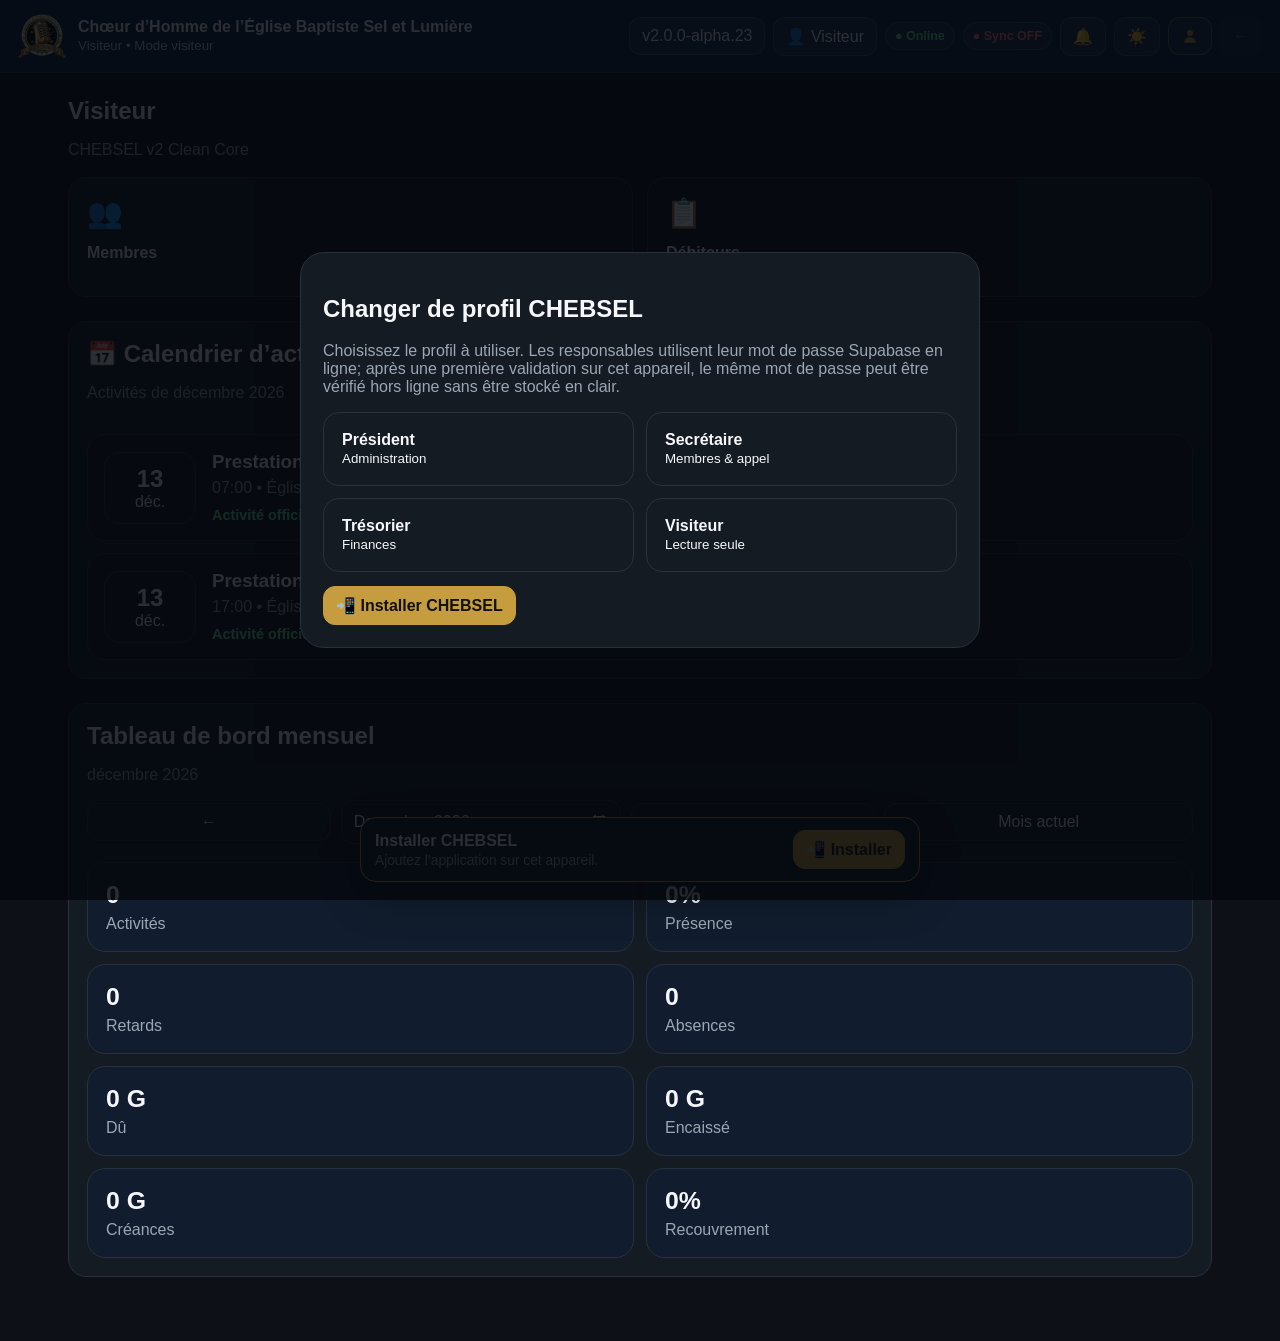
<file: index.html>
<!doctype html>
<html lang="fr">
<head>
  <meta charset="utf-8">
  <meta name="viewport" content="width=device-width,initial-scale=1,viewport-fit=cover">
  <meta name="theme-color" content="#102644">
  <title>CHEBSEL v2.0.0-alpha.23 — Clean Core</title>
  <link rel="manifest" href="./manifest.webmanifest">
  <link rel="icon" href="./icons/icon-192.png">
  <link rel="apple-touch-icon" href="./icons/icon-192.png">
  <link rel="stylesheet" href="./css/v2.css">
  <link rel="stylesheet" href="./css/attendance-v2.css">
  <link rel="stylesheet" href="./css/finance-v2.css">
  <link rel="stylesheet" href="./css/admin-v2.css">
  <link rel="stylesheet" href="./css/receipts-v2.css">
  <link rel="stylesheet" href="./css/history-dashboards.css">
  <link rel="stylesheet" href="./css/home-dashboard.css">
  <link rel="stylesheet" href="./css/install-v2.css">
</head>
<body>
  <div id="splash" class="splash" aria-live="polite"><div class="splash-card"><img class="splash-logo" src="./icons/chebsel-logo.png" alt="CHEBSEL"><h1>CHEBSEL</h1><p class="muted">Chargement…</p></div></div>
  <div class="app-shell"><header class="topbar"><div class="brand"><img src="./icons/chebsel-logo.png" alt="Logo CHEBSEL"><div class="brand-copy"><strong>Chœur d’Homme de l’Église Baptiste Sel et Lumière</strong><small><span id="roleLabel">CHEBSEL</span> • <span id="userLabel">Chargement…</span></small></div></div><div class="top-actions"><span class="chip" id="versionChip">v2</span><span class="chip" id="connectedProfileChip" aria-label="Profil connecté">👤 Visiteur</span><span class="status-indicator" id="onlineStatus" role="status" aria-label="État réseau">● Online</span><span class="status-indicator" id="syncStatusIndicator" role="status" aria-label="État synchronisation">● Sync OFF</span><button class="icon-btn" id="notificationBtn" type="button" aria-label="Notifications" title="Notifications">🔔</button><button class="icon-btn" id="themeToggleBtn" type="button" aria-label="Mode jour / nuit" title="Mode jour / nuit">☀️</button><button class="icon-btn profile-btn" id="profileSwitchBtn" type="button" aria-label="Changer de profil" title="Changer de profil"><svg class="profile-svg" viewBox="0 0 24 24" aria-hidden="true"><circle cx="12" cy="8" r="4" fill="currentColor"></circle><path d="M4 21c.7-5 3.5-7.5 8-7.5S19.3 16 20 21" fill="currentColor"></path></svg></button><button class="icon-btn" id="globalBackBtn" type="button" aria-label="Retour" title="Retour">←</button></div></header><main class="app-main" id="appOutlet" aria-live="polite"></main></div>
  <div id="rolePicker" class="role-picker" hidden><div class="role-box"><h2>Changer de profil CHEBSEL</h2><p class="muted">Choisissez le profil à utiliser. Les responsables utilisent leur mot de passe Supabase en ligne; après une première validation sur cet appareil, le même mot de passe peut être vérifié hors ligne sans être stocké en clair.</p><div class="role-grid"><button type="button" data-role="president" data-name="Président"><b>Président</b><br><small>Administration</small></button><button type="button" data-role="secretary" data-name="Secrétaire"><b>Secrétaire</b><br><small>Membres & appel</small></button><button type="button" data-role="treasurer" data-name="Trésorier"><b>Trésorier</b><br><small>Finances</small></button><button type="button" data-role="visitor" data-name="Visiteur"><b>Visiteur</b><br><small>Lecture seule</small></button></div><div class="dialog-actions role-footer"><button type="button" class="btn primary" id="installFromRoleBtn" hidden>📲 Installer CHEBSEL</button><button type="button" class="btn secondary" id="closeRolePickerBtn">Annuler</button></div></div></div>
  <div id="installBanner" class="install-banner" hidden><div><strong>Installer CHEBSEL</strong><span>Ajoutez l’application sur cet appareil.</span></div><button type="button" class="btn primary" id="installAppBtn">📲 Installer</button></div>
  <div id="updateBanner" class="update-banner" hidden><span>Nouvelle version CHEBSEL disponible.</span><button type="button" data-update>Mizajou</button></div>
  <script type="module" src="./js/v2/app.js"></script>
  <script type="module" src="./js/v2/receipts.js"></script>
  <script type="module" src="./js/v2/install.js"></script>
</body>
</html>
</file>
<file: css/v2.css>
:root{color-scheme:dark;--bg:#0d1117;--panel:#151b23;--navy:#102644;--gold:#c59d3f;--text:#f5f7fb;--muted:#9ba7b4;--line:#29313d;--radius:18px}[data-theme="light"]{color-scheme:light;--bg:#f4f6f9;--panel:#ffffff;--navy:#102644;--gold:#c59d3f;--text:#172033;--muted:#667085;--line:#d9dee7}*{box-sizing:border-box}html,body{margin:0;min-height:100%;background:var(--bg);color:var(--text);font-family:Inter,Segoe UI,Arial,sans-serif}button,input,select,textarea{font:inherit}.topbar{position:sticky;top:0;z-index:20;background:var(--navy);border-bottom:1px solid rgba(255,255,255,.08);padding:12px 18px;display:flex;align-items:center;justify-content:space-between;gap:12px;color:#f5f7fb}.brand{display:flex;align-items:center;gap:12px;min-width:0}.brand img{width:48px;height:48px;object-fit:contain}.brand-copy{min-width:0}.brand-copy strong{display:block;white-space:nowrap;overflow:hidden;text-overflow:ellipsis}.brand-copy small{color:#cbd5e1}.muted{color:var(--muted)}.top-actions,.member-actions{display:flex;align-items:center;gap:8px}.top-actions{flex-wrap:nowrap;white-space:nowrap}.member-actions{flex-wrap:wrap}.chip,.icon-btn,.btn{border:1px solid rgba(255,255,255,.15);background:rgba(255,255,255,.06);color:inherit;border-radius:12px;padding:9px 12px}.topbar .icon-btn,.topbar .chip{color:#f5f7fb}.btn,.icon-btn{cursor:pointer}.btn.primary{background:var(--gold);color:#111;border-color:var(--gold);font-weight:800}.btn.secondary{background:var(--panel);color:var(--text);border-color:var(--line)}.btn.warning{background:#5a3d00;color:#ffd76a;border-color:#5a3d00}.btn.danger{background:#5a1717;color:#ffb2b2;border-color:#5a1717}.icon-btn:disabled{opacity:.35;cursor:default}.status-indicator{display:inline-flex;align-items:center;gap:4px;padding:7px 9px;border:1px solid rgba(255,255,255,.14);border-radius:999px;font-size:.78rem;font-weight:800;line-height:1;background:rgba(255,255,255,.05)}.status-indicator[data-state="on"]{color:#64e58f}.status-indicator[data-state="off"]{color:#ff7b7b}.profile-btn{color:var(--gold)!important;border-color:rgba(197,157,63,.55)!important}.profile-svg{width:18px;height:18px;display:block}.app-main{max-width:1180px;margin:0 auto;padding:24px 18px 64px}.page-head{margin-bottom:18px}.split-head{display:flex;justify-content:space-between;gap:12px;align-items:flex-start}.page-head h1{margin:0 0 6px}.menu-grid{display:grid;grid-template-columns:repeat(auto-fit,minmax(190px,1fr));gap:14px}.menu-card{min-height:120px;text-align:left;border:1px solid var(--line);background:var(--panel);color:var(--text);border-radius:var(--radius);padding:18px;cursor:pointer;display:flex;flex-direction:column;gap:14px}.menu-icon{font-size:1.8rem}.menu-label{font-weight:800}.panel,.member-card{border:1px solid var(--line);background:var(--panel);border-radius:var(--radius);padding:18px}.splash{position:fixed;inset:0;z-index:100;background:var(--bg);display:grid;place-items:center}.splash-card{text-align:center}.splash-logo{width:96px;height:96px;object-fit:contain}.role-picker{position:fixed;inset:0;z-index:90;background:rgba(4,8,14,.84);display:grid;place-items:center;padding:18px}.role-picker[hidden],.splash[hidden],.update-banner[hidden]{display:none!important}.role-box{width:min(680px,100%);background:var(--panel);color:var(--text);border:1px solid var(--line);border-radius:24px;padding:22px}.role-grid{display:grid;grid-template-columns:repeat(2,minmax(0,1fr));gap:12px}.role-grid button{border:1px solid var(--line);background:var(--panel);color:var(--text);border-radius:16px;padding:18px;text-align:left;cursor:pointer}.update-banner{position:fixed;left:50%;bottom:18px;transform:translateX(-50%);z-index:80;background:#fff;color:#111;border-radius:14px;padding:10px 12px;display:flex;align-items:center;gap:12px}.member-toolbar{display:grid;grid-template-columns:1fr 220px;gap:12px;margin-bottom:12px}.member-toolbar input,.member-toolbar select,.form-grid input,.form-grid select,.form-grid textarea,.panel input,.panel select,.panel textarea{width:100%;background:var(--panel);color:var(--text);border:1px solid var(--line);border-radius:12px;padding:11px}.member-list{display:grid;gap:18px}.member-card-head{display:flex;justify-content:space-between;gap:12px}.member-card h3{margin:0 0 6px;font-size:1.4rem}.member-card-large{padding:22px}.status-badge{padding:0;border:0;background:transparent!important;border-radius:0;font-size:.9rem;font-weight:800}.is-active{color:#64e58f}.is-inactive{color:#ff7b7b}.member-stats{display:grid;grid-template-columns:repeat(5,1fr);gap:8px;margin:14px 0}.member-stats-4{grid-template-columns:repeat(2,minmax(0,1fr));gap:12px}.member-stat{background:color-mix(in srgb,var(--panel) 82%,var(--bg));border:1px solid var(--line);border-radius:16px;padding:18px;text-align:center}.member-stat b,.member-stat span{display:block}.member-stat b{font-size:1.45rem}.member-stat span{font-size:.9rem;color:var(--muted);margin-top:6px}.member-actions-wide{display:grid;grid-template-columns:repeat(4,minmax(0,1fr));gap:10px}.member-actions-wide .btn{width:100%;font-size:1rem}.profile-grid{display:grid;grid-template-columns:repeat(auto-fit,minmax(190px,1fr));gap:12px;margin-bottom:12px}.profile-field span,.profile-field strong{display:block}.member-dialog{width:min(760px,calc(100% - 24px));border:1px solid var(--line);background:var(--panel);color:var(--text);border-radius:20px;padding:20px}.member-dialog::backdrop{background:rgba(0,0,0,.7)}.dialog-head,.dialog-actions{display:flex;justify-content:space-between;gap:12px;align-items:center}.form-grid{display:grid;grid-template-columns:1fr 1fr;gap:12px;margin:18px 0}.form-grid label{display:grid;gap:6px}.form-grid .wide{grid-column:1/-1}.icon-close{border:0;background:transparent;color:var(--text);font-size:1.6rem}.report-actions{display:flex;gap:10px;flex-wrap:wrap;margin:12px 0}.report-kpis{display:grid;grid-template-columns:repeat(auto-fit,minmax(130px,1fr));gap:10px;margin:14px 0}.report-kpi{border:1px solid var(--line);border-radius:14px;padding:12px;background:color-mix(in srgb,var(--panel) 88%,var(--bg))}.report-kpi b,.report-kpi span{display:block}.report-kpi span{color:var(--muted);font-size:.82rem;margin-top:4px}.report-table-wrap{overflow:auto;border:1px solid var(--line);border-radius:14px}.report-table{width:100%;border-collapse:collapse;min-width:760px}.report-table th,.report-table td{padding:9px 10px;border-bottom:1px solid var(--line);text-align:left;white-space:nowrap}.report-table th{background:color-mix(in srgb,var(--panel) 75%,var(--bg));position:sticky;top:0}.monthly-workflow,.report-output{display:grid;gap:12px;margin-top:12px}.monthly-status{display:flex;justify-content:space-between;align-items:center;gap:12px;flex-wrap:wrap}.monthly-status h3{margin:0 0 4px}.monthly-submit{margin-top:16px}.admin-controls{display:flex;gap:12px;align-items:end;flex-wrap:wrap}.notification-badge{position:absolute;transform:translate(5px,-8px);background:#d92d20;color:#fff;border-radius:999px;min-width:18px;height:18px;font-size:11px;display:inline-grid;place-items:center}.icon-btn{position:relative}.home-calendar,.monthly-board{margin-top:24px}.home-calendar h2,.monthly-board h2{margin:0 0 6px}.calendar-list{display:grid;gap:12px;margin-top:16px}.calendar-card{display:grid;grid-template-columns:92px 1fr auto;gap:16px;align-items:center;background:color-mix(in srgb,var(--panel) 88%,var(--bg));border:1px solid var(--line);border-radius:18px;padding:16px}.calendar-date{border:1px solid var(--line);border-radius:16px;text-align:center;padding:12px}.calendar-date strong,.calendar-date span{display:block}.calendar-date strong{font-size:1.5rem}.calendar-copy h3{margin:0 0 6px}.calendar-copy p{margin:0}.calendar-actions{display:flex;gap:8px;flex-wrap:wrap}.month-picker{max-width:260px;margin:10px 0 16px}.monthly-kpis{display:grid;grid-template-columns:repeat(2,minmax(0,1fr));gap:12px}.monthly-kpi{background:#111d2e;border:1px solid var(--line);border-radius:18px;padding:18px}.monthly-kpi strong,.monthly-kpi span{display:block}.monthly-kpi strong{font-size:1.55rem}.monthly-kpi span{color:var(--muted);margin-top:6px}[data-theme="light"] .monthly-kpi{background:#f7f9fc}@media(max-width:760px){.topbar{padding:9px 10px;flex-direction:column;align-items:stretch;gap:7px}.brand img{width:38px;height:38px}.brand-copy small{display:none}.brand-copy strong{font-size:.9rem}.top-actions{width:100%;justify-content:space-between;gap:4px}.chip{display:none}.status-indicator{font-size:.68rem;padding:6px 7px}.top-actions .icon-btn{padding:7px 8px;min-width:34px;display:inline-grid;place-items:center}.profile-svg{width:17px;height:17px}.app-main{padding:18px 12px 72px}.role-grid,.form-grid{grid-template-columns:1fr}.menu-grid{grid-template-columns:1fr 1fr}.member-toolbar{grid-template-columns:1fr}.member-stats{grid-template-columns:repeat(2,1fr)}.member-actions-wide{grid-template-columns:repeat(2,1fr)}.split-head{flex-direction:column}.monthly-status{align-items:flex-start;flex-direction:column}.calendar-card{grid-template-columns:72px 1fr}.calendar-actions{grid-column:1/-1}.calendar-actions .btn{flex:1}}@media(max-width:420px){.menu-grid{grid-template-columns:1fr}.brand-copy strong{max-width:100%;font-size:.82rem}.member-actions-wide{grid-template-columns:1fr 1fr}.status-indicator{font-size:.62rem;padding:5px 5px}.top-actions .icon-btn{padding:6px 7px;min-width:31px}}
</file>
<file: css/attendance-v2.css>
.attendance-meta{display:grid;grid-template-columns:repeat(2,minmax(0,1fr));gap:12px;margin-bottom:14px}.form-field{display:flex;flex-direction:column;gap:6px;color:var(--muted);font-size:.86rem}.form-field input,.form-field select{width:100%;border:1px solid var(--line);background:#0f151d;color:var(--text);border-radius:12px;padding:11px 12px}.attendance-live-summary{border:1px solid var(--line);background:#101722;color:var(--text);border-radius:14px;padding:12px 14px;margin:12px 0;font-weight:750}.attendance-list{display:grid;gap:10px}.attendance-row{display:grid;grid-template-columns:minmax(170px,1fr) 210px 130px 120px minmax(190px,1fr);gap:10px;align-items:center;border:1px solid var(--line);background:var(--panel);border-radius:16px;padding:12px}.attendance-person{display:flex;flex-direction:column;gap:4px}.attendance-row select,.attendance-row input{width:100%;border:1px solid var(--line);background:#0f151d;color:var(--text);border-radius:11px;padding:10px 11px}.attendance-row input[readonly]{opacity:.82}.sticky-save-bar{position:sticky;bottom:10px;z-index:10;display:flex;flex-wrap:wrap;gap:10px;justify-content:flex-end;margin-top:14px;padding:10px;border:1px solid var(--line);border-radius:15px;background:rgba(16,23,34,.96);backdrop-filter:blur(10px)}.attendance-history-list{display:grid;gap:10px}.history-call{display:flex;align-items:center;justify-content:space-between;gap:14px}.history-call h3{margin:0 0 5px}.settings-form{display:grid;grid-template-columns:repeat(2,minmax(0,1fr));gap:12px;margin-bottom:12px}.punctuality-health{margin:12px 0}.health-chart{height:210px;display:flex;align-items:flex-end;gap:14px;padding:18px 8px 4px;margin-top:14px;border-top:1px solid var(--line)}.health-col{flex:1;min-width:42px;height:100%;display:flex;flex-direction:column;justify-content:flex-end;align-items:center;gap:6px}.health-col b{font-size:.78rem}.health-col span{font-size:.75rem;color:var(--muted)}.health-bar{width:min(54px,80%);min-height:4px;border-radius:8px 8px 3px 3px;background:var(--gold);transition:height .2s ease}.route-loading{text-align:center;color:var(--muted)}@media(max-width:980px){.attendance-row{grid-template-columns:minmax(160px,1fr) 200px 120px 110px}.attendance-row>input:last-child{grid-column:1/-1}}@media(max-width:800px){.attendance-row{grid-template-columns:1fr 1fr}.attendance-person{grid-column:1/-1}.attendance-row>input:last-child{grid-column:1/-1}.attendance-meta,.settings-form{grid-template-columns:1fr}.history-call{align-items:stretch;flex-direction:column}.history-call .btn{align-self:flex-start}.health-chart{gap:7px}}@media(max-width:520px){.attendance-row{grid-template-columns:1fr;padding:10px}.attendance-person,.attendance-row>input:last-child{grid-column:auto}.sticky-save-bar{bottom:6px}.sticky-save-bar .btn{flex:1 1 150px}.attendance-live-summary{font-size:.9rem}.health-chart{height:180px;overflow-x:auto;justify-content:flex-start}.health-col{min-width:54px}}
</file>
<file: css/finance-v2.css>
.finance-form{margin-bottom:14px}.finance-search{width:100%;max-width:420px;border:1px solid var(--line);background:#0f151d;color:var(--text);border-radius:12px;padding:11px 12px;margin-bottom:14px}.debtor-list,.finance-list,.finance-history,.finance-report{display:grid;gap:12px}.debtor-row,.finance-row{display:flex;align-items:center;justify-content:space-between;gap:14px}.debt-amount{font-size:1.05rem}.bar-chart{display:grid;gap:12px;margin-top:16px}.bar-row{display:grid;grid-template-columns:90px 1fr 110px;align-items:center;gap:10px}.bar-track{height:12px;border-radius:999px;background:#0f151d;overflow:hidden;border:1px solid var(--line)}.bar-track i{display:block;height:100%;background:var(--gold);border-radius:999px}.report-controls{display:flex;align-items:end;gap:12px;flex-wrap:wrap;margin-bottom:14px}.report-controls label{display:grid;gap:6px;color:var(--muted)}.report-controls input{border:1px solid var(--line);background:#0f151d;color:var(--text);border-radius:11px;padding:9px 10px}.expense-entry-form{margin-bottom:14px}.expense-card{display:flex;align-items:flex-start;justify-content:space-between;gap:16px}.expense-copy{display:grid;gap:5px}.expense-actions{display:flex;align-items:center;gap:12px;flex-wrap:wrap}.finance-report-document{overflow:hidden}.report-title h2{margin:0}.report-title p{color:var(--muted);margin:6px 0 0}.report-summary{display:grid;grid-template-columns:repeat(3,minmax(0,1fr));gap:10px;margin:16px 0}.report-summary>div{background:#0f151d;border:1px solid var(--line);border-radius:14px;padding:14px;display:grid;gap:4px}.report-summary b{font-size:1.2rem}.report-summary span{color:var(--muted)}.table-wrap{overflow:auto}.finance-report-table{width:100%;border-collapse:collapse;min-width:650px}.finance-report-table th,.finance-report-table td{padding:10px;border-bottom:1px solid var(--line);text-align:left;vertical-align:top}.finance-report-table th{color:var(--muted);font-size:.82rem}.finance-report-table td:last-child,.finance-report-table th:last-child{text-align:right;white-space:nowrap}@media(max-width:600px){.debtor-row,.finance-row{align-items:flex-start;flex-direction:column}.bar-row{grid-template-columns:70px 1fr}.bar-row b{grid-column:2}.report-controls{align-items:stretch;flex-direction:column}.report-controls .btn{width:100%}.expense-card{flex-direction:column}.expense-actions{width:100%;justify-content:space-between}.report-summary{grid-template-columns:1fr}}
</file>
<file: css/admin-v2.css>
html[data-theme="light"]{--bg:#f4f6f9;--panel:#fff;--navy:#102644;--gold:#b88622;--text:#172033;--muted:#667085;--line:#d8dee8;color-scheme:light}html[data-theme="light"] body{background:var(--bg);color:var(--text)}html[data-theme="light"] .menu-card,html[data-theme="light"] .panel,html[data-theme="light"] .member-card,html[data-theme="light"] .role-box{background:#fff;color:var(--text)}html[data-theme="light"] input,html[data-theme="light"] select,html[data-theme="light"] textarea{background:#fff!important;color:var(--text)!important}.notification-badge{position:absolute;top:-5px;right:-5px;min-width:19px;height:19px;padding:0 5px;border-radius:999px;background:#dc3545;color:#fff;font-size:.7rem;font-weight:800;display:grid;place-items:center;border:2px solid var(--navy)}#notificationBtn{position:relative}#notificationBtn.has-unread{border-color:#ff8794}.admin-list{display:grid;gap:12px}.admin-controls{display:flex;gap:10px;flex-wrap:wrap;margin-bottom:14px}.admin-controls input,.admin-controls select{border:1px solid var(--line);background:#0f151d;color:var(--text);border-radius:12px;padding:10px 12px}.admin-kpis{display:grid;grid-template-columns:repeat(6,minmax(0,1fr));gap:10px;margin-bottom:14px}.admin-kpi span,.admin-kpi strong{display:block}.admin-kpi strong{font-size:1.15rem;margin-top:5px}.notification-card.is-unread{border-color:#c59d3f}.notification-card h3,.admin-list h3{margin:0 0 5px}.admin-list .panel p:last-child{margin-bottom:0}.page-head.split-head{display:flex;justify-content:space-between;align-items:flex-start;gap:12px}@media(max-width:850px){.admin-kpis{grid-template-columns:repeat(3,minmax(0,1fr))}}@media(max-width:520px){.admin-kpis{grid-template-columns:repeat(2,minmax(0,1fr))}.page-head.split-head{flex-direction:column}.notification-card .split-head{flex-direction:column}.notification-card .btn{width:100%}}
</file>
<file: css/receipts-v2.css>
.receipt-prompt{position:fixed;left:50%;bottom:18px;transform:translateX(-50%);z-index:120;width:min(760px,calc(100vw - 24px));border:1px solid var(--line);background:var(--panel);color:var(--text);border-radius:18px;padding:14px 16px;box-shadow:0 18px 55px rgba(0,0,0,.42);display:flex;align-items:center;justify-content:space-between;gap:16px}.receipt-prompt>div:first-child{display:flex;flex-direction:column;gap:4px}.receipt-prompt>div:last-child{display:flex;gap:8px;flex-wrap:wrap}.receipt-prompt span{color:var(--muted);font-size:.88rem}@media(max-width:620px){.receipt-prompt{align-items:stretch;flex-direction:column}.receipt-prompt>div:last-child{display:grid;grid-template-columns:1fr}.receipt-prompt .btn{width:100%}}
</file>
<file: css/history-dashboards.css>
.history-dashboard-page{max-width:980px;margin:0 auto}.history-kpi-panel{display:grid;gap:16px;padding:26px;margin:18px 0 28px;border-top:4px solid #4da3ff}.history-kpis-finance{grid-template-columns:repeat(3,minmax(0,1fr))}.history-kpis-punctuality{grid-template-columns:repeat(3,minmax(0,1fr))}.history-kpi{min-height:112px;border:1px solid var(--line);border-radius:20px;background:#101722;display:flex;flex-direction:column;align-items:center;justify-content:center;text-align:center;padding:18px}.history-kpi b{font-size:2rem;line-height:1.05}.history-kpi span{margin-top:10px;color:var(--muted);font-weight:700;font-size:1.05rem}.history-chart-card{padding:28px;margin-bottom:26px}.history-chart-card h2{font-size:1.7rem;line-height:1.2;margin:0 0 18px}.history-legend{display:flex;flex-wrap:wrap;gap:14px 18px;color:var(--muted);margin-bottom:24px}.history-legend span{display:inline-flex;align-items:center;gap:7px}.history-legend i{width:11px;height:11px;border-radius:3px;display:inline-block}.legend-income i,.legend-presence i{background:#168a52}.legend-expenses i,.legend-absence i{background:#d62f2f}.legend-net i,.legend-late i{background:#d3a63e}.legend-debt i,.legend-punctuality i{background:#2f6ee8}.history-multi-chart{height:300px;display:grid;grid-template-columns:repeat(6,minmax(42px,1fr));gap:10px;align-items:end;padding:20px 8px 4px;border-bottom:1px solid var(--line)}.history-month-group{height:100%;display:flex;flex-direction:column;justify-content:flex-end;align-items:center;gap:9px}.history-month-bars{height:240px;width:100%;display:flex;align-items:flex-end;justify-content:center;gap:3px}.history-bar{display:block;width:min(18%,15px);min-height:2px;border-radius:4px 4px 1px 1px}.series-income,.series-presence{background:#168a52}.series-expenses,.series-absence{background:#d62f2f}.series-net,.series-late{background:#d3a63e}.series-debt,.series-punctuality{background:#2f6ee8}.history-month-group>span{color:var(--muted);font-size:.82rem}.history-call-list{display:grid;gap:10px}.history-call-summary{display:flex;align-items:center;justify-content:space-between;gap:14px}.history-call-summary h3{margin:0 0 5px}.history-call-summary p{margin:0}@media(max-width:700px){.history-kpis-finance,.history-kpis-punctuality{grid-template-columns:repeat(2,minmax(0,1fr))}.history-kpi{min-height:105px}.history-kpi b{font-size:1.7rem}.history-chart-card{padding:22px}.history-chart-card h2{font-size:1.45rem}.history-multi-chart{height:270px;gap:5px}.history-month-bars{height:210px}.history-call-summary{align-items:stretch;flex-direction:column}.history-call-summary .btn{align-self:flex-start}}@media(max-width:430px){.history-dashboard-page{padding-inline:4px}.history-kpi-panel{padding:18px;gap:12px}.history-kpi{padding:14px;min-height:96px}.history-kpi b{font-size:1.5rem}.history-kpi span{font-size:.92rem}.history-chart-card{padding:18px}.history-multi-chart{padding-inline:0;grid-template-columns:repeat(6,minmax(32px,1fr))}.history-bar{width:min(20%,11px)}}
</file>
<file: css/home-dashboard.css>
.month-nav{display:grid;grid-template-columns:auto minmax(180px,280px) auto auto;gap:10px;align-items:center;margin:14px 0 18px}.month-nav .month-picker{max-width:none;margin:0}.calendar-card.is-cancelled{opacity:.78;border-style:dashed}.calendar-card.is-cancelled .calendar-copy h3{text-decoration:line-through}.calendar-cancel-reason{margin:10px 0 4px!important;color:#ff9f9f;font-weight:800}.calendar-copy .status-badge{display:inline-block;margin-top:10px}@media(max-width:650px){.month-nav{grid-template-columns:56px 1fr 56px}.month-nav .btn:last-child{grid-column:1/-1;width:100%}}
</file>
<file: css/install-v2.css>
.install-banner{position:fixed;left:50%;bottom:18px;transform:translateX(-50%);z-index:78;width:min(560px,calc(100% - 24px));background:var(--panel);color:var(--text);border:1px solid var(--gold);border-radius:16px;padding:12px 14px;display:flex;align-items:center;justify-content:space-between;gap:14px;box-shadow:0 16px 40px rgba(0,0,0,.3)}.install-banner[hidden]{display:none!important}.install-banner strong,.install-banner span{display:block}.install-banner span{margin-top:3px;color:var(--muted);font-size:.86rem}.role-footer{margin-top:14px;flex-wrap:wrap}.role-footer #installFromRoleBtn{margin-right:auto}@media(max-width:560px){.install-banner{align-items:stretch;flex-direction:column;bottom:10px}.install-banner .btn{width:100%}.role-footer{align-items:stretch;flex-direction:column}.role-footer .btn{width:100%}}
</file>
<file: v2-preview/css/v2.css>
:root{color-scheme:dark;--bg:#0d1117;--panel:#151b23;--navy:#102644;--gold:#c59d3f;--text:#f5f7fb;--muted:#9ba7b4;--line:#29313d;--radius:18px}[data-theme="light"]{color-scheme:light;--bg:#f4f6f9;--panel:#ffffff;--navy:#102644;--gold:#c59d3f;--text:#172033;--muted:#667085;--line:#d9dee7}*{box-sizing:border-box}html,body{margin:0;min-height:100%;background:var(--bg);color:var(--text);font-family:Inter,Segoe UI,Arial,sans-serif}button,input,select,textarea{font:inherit}.topbar{position:sticky;top:0;z-index:20;background:var(--navy);border-bottom:1px solid rgba(255,255,255,.08);padding:12px 18px;display:flex;align-items:center;justify-content:space-between;gap:12px;color:#f5f7fb}.brand{display:flex;align-items:center;gap:12px;min-width:0}.brand img{width:48px;height:48px;object-fit:contain}.brand-copy{min-width:0}.brand-copy strong{display:block;white-space:nowrap;overflow:hidden;text-overflow:ellipsis}.brand-copy small{color:#cbd5e1}.muted{color:var(--muted)}.top-actions,.member-actions{display:flex;align-items:center;gap:8px}.top-actions{flex-wrap:nowrap;white-space:nowrap}.member-actions{flex-wrap:wrap}.chip,.icon-btn,.btn{border:1px solid rgba(255,255,255,.15);background:rgba(255,255,255,.06);color:inherit;border-radius:12px;padding:9px 12px}.topbar .icon-btn,.topbar .chip{color:#f5f7fb}.btn,.icon-btn{cursor:pointer}.btn.primary{background:var(--gold);color:#111;border-color:var(--gold);font-weight:800}.btn.secondary{background:var(--panel);color:var(--text);border-color:var(--line)}.btn.warning{background:#5a3d00;color:#ffd76a;border-color:#5a3d00}.btn.danger{background:#5a1717;color:#ffb2b2;border-color:#5a1717}.icon-btn:disabled{opacity:.35;cursor:default}.status-indicator{display:inline-flex;align-items:center;gap:4px;padding:7px 9px;border:1px solid rgba(255,255,255,.14);border-radius:999px;font-size:.78rem;font-weight:800;line-height:1;background:rgba(255,255,255,.05)}.status-indicator[data-state="on"]{color:#64e58f}.status-indicator[data-state="off"]{color:#ff7b7b}.profile-btn{color:var(--gold)!important;border-color:rgba(197,157,63,.55)!important}.profile-svg{width:18px;height:18px;display:block}.app-main{max-width:1180px;margin:0 auto;padding:24px 18px 64px}.page-head{margin-bottom:18px}.split-head{display:flex;justify-content:space-between;gap:12px;align-items:flex-start}.page-head h1{margin:0 0 6px}.menu-grid{display:grid;grid-template-columns:repeat(auto-fit,minmax(190px,1fr));gap:14px}.menu-card{min-height:120px;text-align:left;border:1px solid var(--line);background:var(--panel);color:var(--text);border-radius:var(--radius);padding:18px;cursor:pointer;display:flex;flex-direction:column;gap:14px}.menu-icon{font-size:1.8rem}.menu-label{font-weight:800}.panel,.member-card{border:1px solid var(--line);background:var(--panel);border-radius:var(--radius);padding:18px}.splash{position:fixed;inset:0;z-index:100;background:var(--bg);display:grid;place-items:center}.splash-card{text-align:center}.splash-logo{width:96px;height:96px;object-fit:contain}.role-picker{position:fixed;inset:0;z-index:90;background:rgba(4,8,14,.84);display:grid;place-items:center;padding:18px}.role-picker[hidden],.splash[hidden],.update-banner[hidden]{display:none!important}.role-box{width:min(680px,100%);background:var(--panel);color:var(--text);border:1px solid var(--line);border-radius:24px;padding:22px}.role-grid{display:grid;grid-template-columns:repeat(2,minmax(0,1fr));gap:12px}.role-grid button{border:1px solid var(--line);background:var(--panel);color:var(--text);border-radius:16px;padding:18px;text-align:left;cursor:pointer}.update-banner{position:fixed;left:50%;bottom:18px;transform:translateX(-50%);z-index:80;background:#fff;color:#111;border-radius:14px;padding:10px 12px;display:flex;align-items:center;gap:12px}.member-toolbar{display:grid;grid-template-columns:1fr 220px;gap:12px;margin-bottom:12px}.member-toolbar input,.member-toolbar select,.form-grid input,.form-grid select,.form-grid textarea,.panel input,.panel select,.panel textarea{width:100%;background:var(--panel);color:var(--text);border:1px solid var(--line);border-radius:12px;padding:11px}.member-list{display:grid;gap:18px}.member-card-head{display:flex;justify-content:space-between;gap:12px}.member-card h3{margin:0 0 6px;font-size:1.4rem}.member-card-large{padding:22px}.status-badge{padding:0;border:0;background:transparent!important;border-radius:0;font-size:.9rem;font-weight:800}.is-active{color:#64e58f}.is-inactive{color:#ff7b7b}.member-stats{display:grid;grid-template-columns:repeat(5,1fr);gap:8px;margin:14px 0}.member-stats-4{grid-template-columns:repeat(2,minmax(0,1fr));gap:12px}.member-stat{background:color-mix(in srgb,var(--panel) 82%,var(--bg));border:1px solid var(--line);border-radius:16px;padding:18px;text-align:center}.member-stat b,.member-stat span{display:block}.member-stat b{font-size:1.45rem}.member-stat span{font-size:.9rem;color:var(--muted);margin-top:6px}.member-actions-wide{display:grid;grid-template-columns:repeat(4,minmax(0,1fr));gap:10px}.member-actions-wide .btn{width:100%;font-size:1rem}.profile-grid{display:grid;grid-template-columns:repeat(auto-fit,minmax(190px,1fr));gap:12px;margin-bottom:12px}.profile-field span,.profile-field strong{display:block}.member-dialog{width:min(760px,calc(100% - 24px));border:1px solid var(--line);background:var(--panel);color:var(--text);border-radius:20px;padding:20px}.member-dialog::backdrop{background:rgba(0,0,0,.7)}.dialog-head,.dialog-actions{display:flex;justify-content:space-between;gap:12px;align-items:center}.form-grid{display:grid;grid-template-columns:1fr 1fr;gap:12px;margin:18px 0}.form-grid label{display:grid;gap:6px}.form-grid .wide{grid-column:1/-1}.icon-close{border:0;background:transparent;color:var(--text);font-size:1.6rem}.report-actions{display:flex;gap:10px;flex-wrap:wrap;margin:12px 0}.report-kpis{display:grid;grid-template-columns:repeat(auto-fit,minmax(130px,1fr));gap:10px;margin:14px 0}.report-kpi{border:1px solid var(--line);border-radius:14px;padding:12px;background:color-mix(in srgb,var(--panel) 88%,var(--bg))}.report-kpi b,.report-kpi span{display:block}.report-kpi span{color:var(--muted);font-size:.82rem;margin-top:4px}.report-table-wrap{overflow:auto;border:1px solid var(--line);border-radius:14px}.report-table{width:100%;border-collapse:collapse;min-width:760px}.report-table th,.report-table td{padding:9px 10px;border-bottom:1px solid var(--line);text-align:left;white-space:nowrap}.report-table th{background:color-mix(in srgb,var(--panel) 75%,var(--bg));position:sticky;top:0}.monthly-workflow,.report-output{display:grid;gap:12px;margin-top:12px}.monthly-status{display:flex;justify-content:space-between;align-items:center;gap:12px;flex-wrap:wrap}.monthly-status h3{margin:0 0 4px}.monthly-submit{margin-top:16px}.admin-controls{display:flex;gap:12px;align-items:end;flex-wrap:wrap}.notification-badge{position:absolute;transform:translate(5px,-8px);background:#d92d20;color:#fff;border-radius:999px;min-width:18px;height:18px;font-size:11px;display:inline-grid;place-items:center}.icon-btn{position:relative}.home-calendar,.monthly-board{margin-top:24px}.home-calendar h2,.monthly-board h2{margin:0 0 6px}.calendar-list{display:grid;gap:12px;margin-top:16px}.calendar-card{display:grid;grid-template-columns:92px 1fr auto;gap:16px;align-items:center;background:color-mix(in srgb,var(--panel) 88%,var(--bg));border:1px solid var(--line);border-radius:18px;padding:16px}.calendar-date{border:1px solid var(--line);border-radius:16px;text-align:center;padding:12px}.calendar-date strong,.calendar-date span{display:block}.calendar-date strong{font-size:1.5rem}.calendar-copy h3{margin:0 0 6px}.calendar-copy p{margin:0}.calendar-actions{display:flex;gap:8px;flex-wrap:wrap}.month-picker{max-width:260px;margin:10px 0 16px}.monthly-kpis{display:grid;grid-template-columns:repeat(2,minmax(0,1fr));gap:12px}.monthly-kpi{background:#111d2e;border:1px solid var(--line);border-radius:18px;padding:18px}.monthly-kpi strong,.monthly-kpi span{display:block}.monthly-kpi strong{font-size:1.55rem}.monthly-kpi span{color:var(--muted);margin-top:6px}[data-theme="light"] .monthly-kpi{background:#f7f9fc}@media(max-width:760px){.topbar{padding:9px 10px;flex-direction:column;align-items:stretch;gap:7px}.brand img{width:38px;height:38px}.brand-copy small{display:none}.brand-copy strong{font-size:.9rem}.top-actions{width:100%;justify-content:space-between;gap:4px}.chip{display:none}.status-indicator{font-size:.68rem;padding:6px 7px}.top-actions .icon-btn{padding:7px 8px;min-width:34px;display:inline-grid;place-items:center}.profile-svg{width:17px;height:17px}.app-main{padding:18px 12px 72px}.role-grid,.form-grid{grid-template-columns:1fr}.menu-grid{grid-template-columns:1fr 1fr}.member-toolbar{grid-template-columns:1fr}.member-stats{grid-template-columns:repeat(2,1fr)}.member-actions-wide{grid-template-columns:repeat(2,1fr)}.split-head{flex-direction:column}.monthly-status{align-items:flex-start;flex-direction:column}.calendar-card{grid-template-columns:72px 1fr}.calendar-actions{grid-column:1/-1}.calendar-actions .btn{flex:1}}@media(max-width:420px){.menu-grid{grid-template-columns:1fr}.brand-copy strong{max-width:100%;font-size:.82rem}.member-actions-wide{grid-template-columns:1fr 1fr}.status-indicator{font-size:.62rem;padding:5px 5px}.top-actions .icon-btn{padding:6px 7px;min-width:31px}}
</file>
<file: v2-preview/css/attendance-v2.css>
.attendance-meta{display:grid;grid-template-columns:repeat(2,minmax(0,1fr));gap:12px;margin-bottom:14px}.form-field{display:flex;flex-direction:column;gap:6px;color:var(--muted);font-size:.86rem}.form-field input,.form-field select{width:100%;border:1px solid var(--line);background:#0f151d;color:var(--text);border-radius:12px;padding:11px 12px}.attendance-live-summary{border:1px solid var(--line);background:#101722;color:var(--text);border-radius:14px;padding:12px 14px;margin:12px 0;font-weight:750}.attendance-list{display:grid;gap:10px}.attendance-row{display:grid;grid-template-columns:minmax(170px,1fr) 210px 130px 120px minmax(190px,1fr);gap:10px;align-items:center;border:1px solid var(--line);background:var(--panel);border-radius:16px;padding:12px}.attendance-person{display:flex;flex-direction:column;gap:4px}.attendance-row select,.attendance-row input{width:100%;border:1px solid var(--line);background:#0f151d;color:var(--text);border-radius:11px;padding:10px 11px}.attendance-row input[readonly]{opacity:.82}.sticky-save-bar{position:sticky;bottom:10px;z-index:10;display:flex;flex-wrap:wrap;gap:10px;justify-content:flex-end;margin-top:14px;padding:10px;border:1px solid var(--line);border-radius:15px;background:rgba(16,23,34,.96);backdrop-filter:blur(10px)}.attendance-history-list{display:grid;gap:10px}.history-call{display:flex;align-items:center;justify-content:space-between;gap:14px}.history-call h3{margin:0 0 5px}.settings-form{display:grid;grid-template-columns:repeat(2,minmax(0,1fr));gap:12px;margin-bottom:12px}.punctuality-health{margin:12px 0}.health-chart{height:210px;display:flex;align-items:flex-end;gap:14px;padding:18px 8px 4px;margin-top:14px;border-top:1px solid var(--line)}.health-col{flex:1;min-width:42px;height:100%;display:flex;flex-direction:column;justify-content:flex-end;align-items:center;gap:6px}.health-col b{font-size:.78rem}.health-col span{font-size:.75rem;color:var(--muted)}.health-bar{width:min(54px,80%);min-height:4px;border-radius:8px 8px 3px 3px;background:var(--gold);transition:height .2s ease}.route-loading{text-align:center;color:var(--muted)}@media(max-width:980px){.attendance-row{grid-template-columns:minmax(160px,1fr) 200px 120px 110px}.attendance-row>input:last-child{grid-column:1/-1}}@media(max-width:800px){.attendance-row{grid-template-columns:1fr 1fr}.attendance-person{grid-column:1/-1}.attendance-row>input:last-child{grid-column:1/-1}.attendance-meta,.settings-form{grid-template-columns:1fr}.history-call{align-items:stretch;flex-direction:column}.history-call .btn{align-self:flex-start}.health-chart{gap:7px}}@media(max-width:520px){.attendance-row{grid-template-columns:1fr;padding:10px}.attendance-person,.attendance-row>input:last-child{grid-column:auto}.sticky-save-bar{bottom:6px}.sticky-save-bar .btn{flex:1 1 150px}.attendance-live-summary{font-size:.9rem}.health-chart{height:180px;overflow-x:auto;justify-content:flex-start}.health-col{min-width:54px}}
</file>
<file: v2-preview/css/finance-v2.css>
.finance-form{margin-bottom:14px}.finance-search{width:100%;max-width:420px;border:1px solid var(--line);background:#0f151d;color:var(--text);border-radius:12px;padding:11px 12px;margin-bottom:14px}.debtor-list,.finance-list,.finance-history,.finance-report{display:grid;gap:12px}.debtor-row,.finance-row{display:flex;align-items:center;justify-content:space-between;gap:14px}.debt-amount{font-size:1.05rem}.bar-chart{display:grid;gap:12px;margin-top:16px}.bar-row{display:grid;grid-template-columns:90px 1fr 110px;align-items:center;gap:10px}.bar-track{height:12px;border-radius:999px;background:#0f151d;overflow:hidden;border:1px solid var(--line)}.bar-track i{display:block;height:100%;background:var(--gold);border-radius:999px}.report-controls{display:flex;align-items:end;gap:12px;flex-wrap:wrap;margin-bottom:14px}.report-controls label{display:grid;gap:6px;color:var(--muted)}.report-controls input{border:1px solid var(--line);background:#0f151d;color:var(--text);border-radius:11px;padding:9px 10px}.expense-entry-form{margin-bottom:14px}.expense-card{display:flex;align-items:flex-start;justify-content:space-between;gap:16px}.expense-copy{display:grid;gap:5px}.expense-actions{display:flex;align-items:center;gap:12px;flex-wrap:wrap}.finance-report-document{overflow:hidden}.report-title h2{margin:0}.report-title p{color:var(--muted);margin:6px 0 0}.report-summary{display:grid;grid-template-columns:repeat(3,minmax(0,1fr));gap:10px;margin:16px 0}.report-summary>div{background:#0f151d;border:1px solid var(--line);border-radius:14px;padding:14px;display:grid;gap:4px}.report-summary b{font-size:1.2rem}.report-summary span{color:var(--muted)}.table-wrap{overflow:auto}.finance-report-table{width:100%;border-collapse:collapse;min-width:650px}.finance-report-table th,.finance-report-table td{padding:10px;border-bottom:1px solid var(--line);text-align:left;vertical-align:top}.finance-report-table th{color:var(--muted);font-size:.82rem}.finance-report-table td:last-child,.finance-report-table th:last-child{text-align:right;white-space:nowrap}@media(max-width:600px){.debtor-row,.finance-row{align-items:flex-start;flex-direction:column}.bar-row{grid-template-columns:70px 1fr}.bar-row b{grid-column:2}.report-controls{align-items:stretch;flex-direction:column}.report-controls .btn{width:100%}.expense-card{flex-direction:column}.expense-actions{width:100%;justify-content:space-between}.report-summary{grid-template-columns:1fr}}
</file>
<file: v2-preview/css/admin-v2.css>
html[data-theme="light"]{--bg:#f4f6f9;--panel:#fff;--navy:#102644;--gold:#b88622;--text:#172033;--muted:#667085;--line:#d8dee8;color-scheme:light}html[data-theme="light"] body{background:var(--bg);color:var(--text)}html[data-theme="light"] .menu-card,html[data-theme="light"] .panel,html[data-theme="light"] .member-card,html[data-theme="light"] .role-box{background:#fff;color:var(--text)}html[data-theme="light"] input,html[data-theme="light"] select,html[data-theme="light"] textarea{background:#fff!important;color:var(--text)!important}.notification-badge{position:absolute;top:-5px;right:-5px;min-width:19px;height:19px;padding:0 5px;border-radius:999px;background:#dc3545;color:#fff;font-size:.7rem;font-weight:800;display:grid;place-items:center;border:2px solid var(--navy)}#notificationBtn{position:relative}#notificationBtn.has-unread{border-color:#ff8794}.admin-list{display:grid;gap:12px}.admin-controls{display:flex;gap:10px;flex-wrap:wrap;margin-bottom:14px}.admin-controls input,.admin-controls select{border:1px solid var(--line);background:#0f151d;color:var(--text);border-radius:12px;padding:10px 12px}.admin-kpis{display:grid;grid-template-columns:repeat(6,minmax(0,1fr));gap:10px;margin-bottom:14px}.admin-kpi span,.admin-kpi strong{display:block}.admin-kpi strong{font-size:1.15rem;margin-top:5px}.notification-card.is-unread{border-color:#c59d3f}.notification-card h3,.admin-list h3{margin:0 0 5px}.page-head.split-head{display:flex;justify-content:space-between;align-items:flex-start;gap:12px}@media(max-width:850px){.admin-kpis{grid-template-columns:repeat(3,minmax(0,1fr))}}@media(max-width:520px){.admin-kpis{grid-template-columns:repeat(2,minmax(0,1fr))}.page-head.split-head{flex-direction:column}.notification-card .split-head{flex-direction:column}.notification-card .btn{width:100%}}
</file>
<file: v2-preview/css/receipts-v2.css>
.receipt-prompt{position:fixed;left:50%;bottom:18px;transform:translateX(-50%);z-index:120;width:min(760px,calc(100vw - 24px));border:1px solid var(--line);background:var(--panel);color:var(--text);border-radius:18px;padding:14px 16px;box-shadow:0 18px 55px rgba(0,0,0,.42);display:flex;align-items:center;justify-content:space-between;gap:16px}.receipt-prompt>div:first-child{display:flex;flex-direction:column;gap:4px}.receipt-prompt>div:last-child{display:flex;gap:8px;flex-wrap:wrap}.receipt-prompt span{color:var(--muted);font-size:.88rem}@media(max-width:620px){.receipt-prompt{align-items:stretch;flex-direction:column}.receipt-prompt>div:last-child{display:grid;grid-template-columns:1fr}.receipt-prompt .btn{width:100%}}
</file>
<file: v2-preview/css/history-dashboards.css>
.history-dashboard-page{max-width:980px;margin:0 auto}.history-kpi-panel{display:grid;gap:16px;padding:26px;margin:18px 0 28px;border-top:4px solid #4da3ff}.history-kpis-finance{grid-template-columns:repeat(3,minmax(0,1fr))}.history-kpis-punctuality{grid-template-columns:repeat(3,minmax(0,1fr))}.history-kpi{min-height:112px;border:1px solid var(--line);border-radius:20px;background:#101722;display:flex;flex-direction:column;align-items:center;justify-content:center;text-align:center;padding:18px}.history-kpi b{font-size:2rem;line-height:1.05}.history-kpi span{margin-top:10px;color:var(--muted);font-weight:700;font-size:1.05rem}.history-chart-card{padding:28px;margin-bottom:26px}.history-chart-card h2{font-size:1.7rem;line-height:1.2;margin:0 0 18px}.history-legend{display:flex;flex-wrap:wrap;gap:14px 18px;color:var(--muted);margin-bottom:24px}.history-legend span{display:inline-flex;align-items:center;gap:7px}.history-legend i{width:11px;height:11px;border-radius:3px;display:inline-block}.legend-income i,.legend-presence i{background:#168a52}.legend-expenses i,.legend-absence i{background:#d62f2f}.legend-net i,.legend-late i{background:#d3a63e}.legend-debt i,.legend-punctuality i{background:#2f6ee8}.history-multi-chart{height:300px;display:grid;grid-template-columns:repeat(6,minmax(42px,1fr));gap:10px;align-items:end;padding:20px 8px 4px;border-bottom:1px solid var(--line)}.history-month-group{height:100%;display:flex;flex-direction:column;justify-content:flex-end;align-items:center;gap:9px}.history-month-bars{height:240px;width:100%;display:flex;align-items:flex-end;justify-content:center;gap:3px}.history-bar{display:block;width:min(18%,15px);min-height:2px;border-radius:4px 4px 1px 1px}.series-income,.series-presence{background:#168a52}.series-expenses,.series-absence{background:#d62f2f}.series-net,.series-late{background:#d3a63e}.series-debt,.series-punctuality{background:#2f6ee8}.history-month-group>span{color:var(--muted);font-size:.82rem}.history-call-list{display:grid;gap:10px}.history-call-summary{display:flex;align-items:center;justify-content:space-between;gap:14px}.history-call-summary h3{margin:0 0 5px}.history-call-summary p{margin:0}@media(max-width:700px){.history-kpis-finance,.history-kpis-punctuality{grid-template-columns:repeat(2,minmax(0,1fr))}.history-kpi{min-height:105px}.history-kpi b{font-size:1.7rem}.history-chart-card{padding:22px}.history-chart-card h2{font-size:1.45rem}.history-multi-chart{height:270px;gap:5px}.history-month-bars{height:210px}.history-call-summary{align-items:stretch;flex-direction:column}.history-call-summary .btn{align-self:flex-start}}@media(max-width:430px){.history-dashboard-page{padding-inline:4px}.history-kpi-panel{padding:18px;gap:12px}.history-kpi{padding:14px;min-height:96px}.history-kpi b{font-size:1.5rem}.history-kpi span{font-size:.92rem}.history-chart-card{padding:18px}.history-multi-chart{padding-inline:0;grid-template-columns:repeat(6,minmax(32px,1fr))}.history-bar{width:min(20%,11px)}}
</file>
<file: v2-preview/css/home-dashboard.css>
.month-nav{display:grid;grid-template-columns:auto minmax(180px,280px) auto auto;gap:10px;align-items:center;margin:14px 0 18px}.month-nav .month-picker{max-width:none;margin:0}.calendar-card.is-cancelled{opacity:.78;border-style:dashed}.calendar-card.is-cancelled .calendar-copy h3{text-decoration:line-through}.calendar-cancel-reason{margin:10px 0 4px!important;color:#ff9f9f;font-weight:800}.calendar-copy .status-badge{display:inline-block;margin-top:10px}@media(max-width:650px){.month-nav{grid-template-columns:56px 1fr 56px}.month-nav .btn:last-child{grid-column:1/-1;width:100%}}
</file>
<file: v2-preview/css/install-v2.css>
.install-banner{position:fixed;left:50%;bottom:18px;transform:translateX(-50%);z-index:78;width:min(560px,calc(100% - 24px));background:var(--panel);color:var(--text);border:1px solid var(--gold);border-radius:16px;padding:12px 14px;display:flex;align-items:center;justify-content:space-between;gap:14px;box-shadow:0 16px 40px rgba(0,0,0,.3)}.install-banner[hidden]{display:none!important}.install-banner strong,.install-banner span{display:block}.install-banner span{margin-top:3px;color:var(--muted);font-size:.86rem}.role-footer{margin-top:14px;flex-wrap:wrap}.role-footer #installFromRoleBtn{margin-right:auto}@media(max-width:560px){.install-banner{align-items:stretch;flex-direction:column;bottom:10px}.install-banner .btn{width:100%}.role-footer{align-items:stretch;flex-direction:column}.role-footer .btn{width:100%}}
</file>
